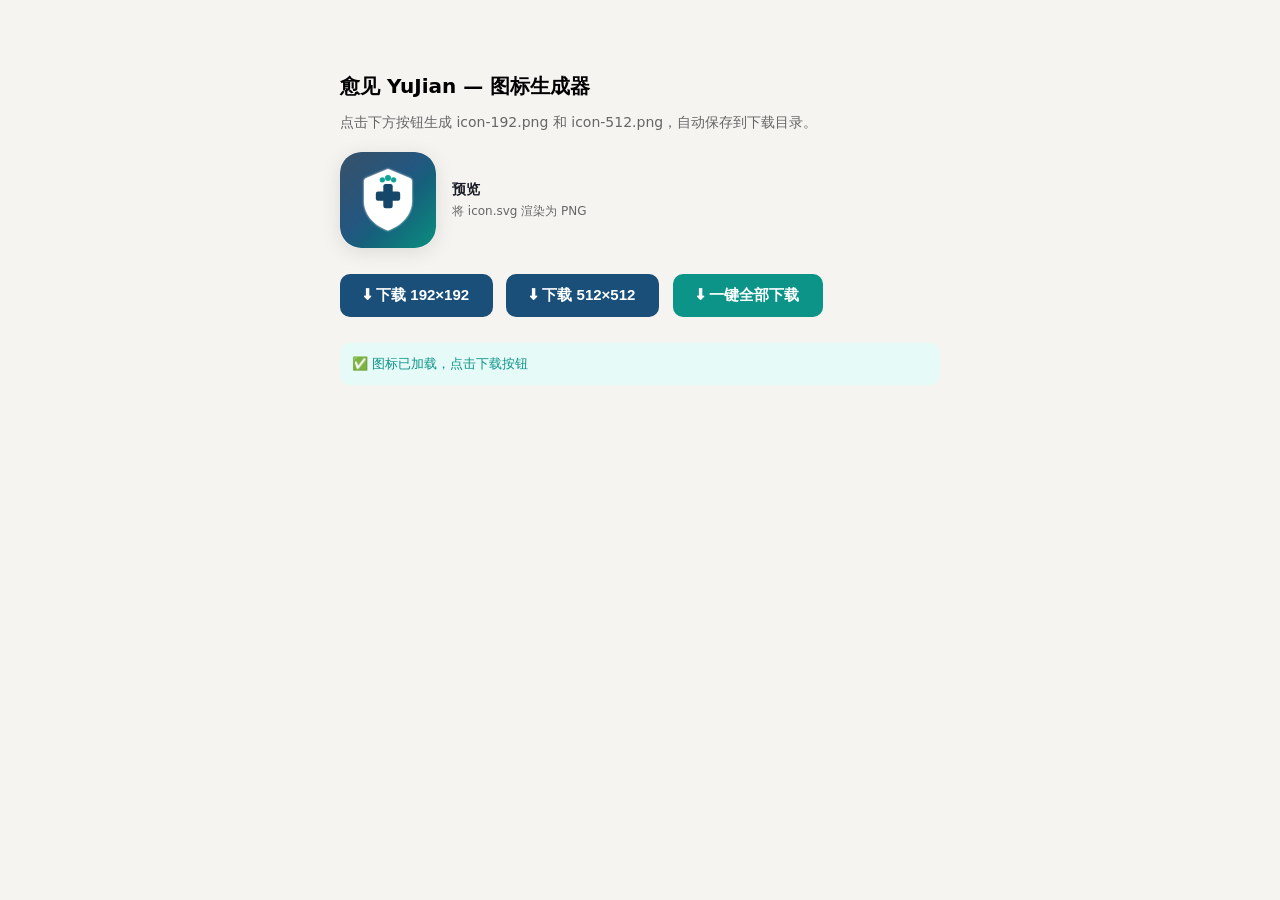
<file: generate-icons.html>
<!DOCTYPE html>
<html lang="zh-CN">
<head>
  <meta charset="UTF-8">
  <title>愈见 图标生成器</title>
  <style>
    body { font-family: system-ui, sans-serif; max-width: 600px; margin: 40px auto; padding: 20px; background: #F6F4F1; }
    h1 { font-size: 20px; margin-bottom: 8px; }
    p { color: #666; font-size: 14px; margin-bottom: 20px; }
    .btn { display: inline-block; padding: 12px 24px; background: #1A4F7A; color: #fff; border: none; border-radius: 10px; cursor: pointer; font-size: 15px; font-weight: 600; margin: 6px 8px 6px 0; }
    .btn:hover { background: #2563EB; }
    .preview { display: flex; gap: 16px; align-items: center; margin: 20px 0; }
    .preview img { width: 96px; height: 96px; border-radius: 20px; box-shadow: 0 4px 20px rgba(0,0,0,0.1); }
    .status { padding: 12px; border-radius: 10px; margin-top: 16px; font-size: 13px; }
    .status.success { background: #E6FAF7; color: #0D9488; }
    .status.info { background: #EEF4FF; color: #2563EB; }
    canvas { display: none; }
  </style>
</head>
<body>
  <h1>愈见 YuJian — 图标生成器</h1>
  <p>点击下方按钮生成 icon-192.png 和 icon-512.png，自动保存到下载目录。</p>
  <div class="preview">
    <img id="preview-img" alt="preview">
    <div>
      <p style="margin:0;font-weight:600;color:#1A1D28">预览</p>
      <p style="margin:4px 0 0;font-size:12px">将 icon.svg 渲染为 PNG</p>
    </div>
  </div>
  <div>
    <button class="btn" onclick="generatePNG(192)">⬇ 下载 192×192</button>
    <button class="btn" onclick="generatePNG(512)">⬇ 下载 512×512</button>
    <button class="btn" onclick="generateAll()" style="background:#0D9488">⬇ 一键全部下载</button>
  </div>
  <div id="status" class="status info" style="margin-top:20px">准备就绪，点击下载按钮开始生成</div>
  <canvas id="canvas-192" width="192" height="192"></canvas>
  <canvas id="canvas-512" width="512" height="512"></canvas>

  <script>
    // 直接内嵌 SVG 为 data URL，避免 file:// 协议跨域限制
    const svgData = `<svg xmlns="http://www.w3.org/2000/svg" viewBox="0 0 1024 1024">
  <defs>
    <linearGradient id="bg" x1="0" y1="0" x2="1" y2="1">
      <stop offset="0%" stop-color="#0C2D4A"/>
      <stop offset="45%" stop-color="#1A4F7A"/>
      <stop offset="100%" stop-color="#0A8F7F"/>
    </linearGradient>
    <linearGradient id="shine" x1="0" y1="0" x2="0.6" y2="0.6">
      <stop offset="0%" stop-color="#fff" stop-opacity="0.18"/>
      <stop offset="100%" stop-color="#fff" stop-opacity="0"/>
    </linearGradient>
    <filter id="glow">
      <feGaussianBlur stdDeviation="12" result="blur"/>
      <feMerge><feMergeNode in="blur"/><feMergeNode in="SourceGraphic"/></feMerge>
    </filter>
  </defs>
  <rect width="1024" height="1024" rx="228" fill="url(#bg)"/>
  <rect width="1024" height="1024" rx="228" fill="url(#shine)"/>
  <path d="M512 180 L748 280 C760 285 768 298 768 312 L768 520 C768 668 660 786 512 836 C364 786 256 668 256 520 L256 312 C256 298 264 285 276 280 Z" fill="#fff" filter="url(#glow)"/>
  <rect x="462" y="340" width="100" height="260" rx="24" fill="#14476A"/>
  <rect x="382" y="420" width="260" height="100" rx="24" fill="#14476A"/>
  <circle cx="452" cy="296" r="28" fill="#0FA594"/>
  <circle cx="512" cy="276" r="32" fill="#0FA594"/>
  <circle cx="572" cy="296" r="28" fill="#0FA594"/>
</svg>`;

    const dataUrl = 'data:image/svg+xml;charset=utf-8,' + encodeURIComponent(svgData);
    const statusEl = document.getElementById('status');
    const previewImg = document.getElementById('preview-img');
    const img = new Image();
    let ready = false;

    img.onload = () => {
      previewImg.src = dataUrl;
      ready = true;
      statusEl.textContent = '✅ 图标已加载，点击下载按钮';
      statusEl.className = 'status success';
    };

    img.onerror = () => {
      statusEl.textContent = '❌ 图标加载失败';
    };

    img.src = dataUrl;

    async function generatePNG(size) {
      if (!ready) { statusEl.textContent = '❌ 图标未加载，请刷新'; return; }
      const canvas = document.getElementById(`canvas-${size}`);
      const ctx = canvas.getContext('2d');
      ctx.clearRect(0, 0, size, size);
      ctx.drawImage(img, 0, 0, size, size);

      return new Promise((resolve) => {
        canvas.toBlob((blob) => {
          const url = URL.createObjectURL(blob);
          const a = document.createElement('a');
          a.href = url;
          a.download = `icon-${size}.png`;
          document.body.appendChild(a);
          a.click();
          document.body.removeChild(a);
          URL.revokeObjectURL(url);
          statusEl.textContent = `✅ icon-${size}.png 已下载`;
          statusEl.className = 'status success';
          resolve();
        }, 'image/png');
      });
    }

    async function generateAll() {
      if (!ready) { statusEl.textContent = '❌ 图标未加载，请刷新'; return; }
      statusEl.textContent = '⏳ 正在生成...';
      await generatePNG(192);
      await new Promise(r => setTimeout(r, 800));
      await generatePNG(512);
      statusEl.textContent = '✅ 全部下载完成！请将 PNG 文件移动到 app/ 目录';
      statusEl.className = 'status success';
    }
  </script>
</body>
</html>
</file>
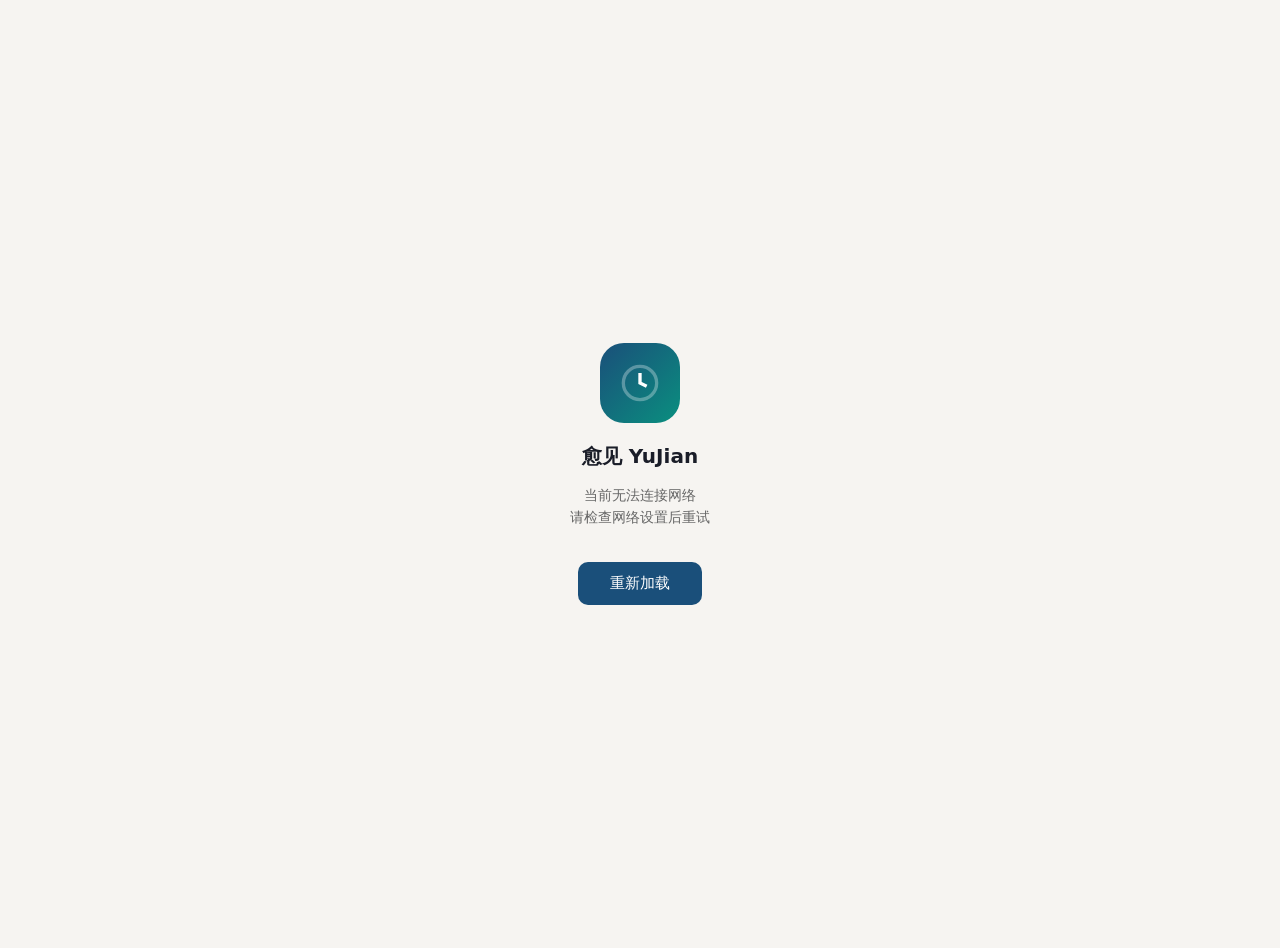
<file: offline.html>
<!DOCTYPE html>
<html lang="zh-CN">
<head>
  <meta charset="UTF-8">
  <meta name="viewport" content="width=device-width, initial-scale=1.0">
  <title>愈见 - 离线中</title>
  <style>
    body { font-family: system-ui, -apple-system, sans-serif; background: #F6F4F1; display: flex; align-items: center; justify-content: center; min-height: 100vh; margin: 0; padding: 24px; }
    .card { text-align: center; max-width: 320px; }
    .icon { width: 80px; height: 80px; border-radius: 24px; background: linear-gradient(135deg, #1A4F7A, #0A8F7F); margin: 0 auto 20px; display: flex; align-items: center; justify-content: center; }
    h1 { font-size: 20px; color: #1A1D28; margin: 0 0 8px; }
    p { color: #666; font-size: 14px; line-height: 1.6; }
    button { margin-top: 20px; padding: 12px 32px; background: #1A4F7A; color: #fff; border: none; border-radius: 10px; font-size: 15px; cursor: pointer; }
  </style>
</head>
<body>
  <div class="card">
    <div class="icon">
      <svg width="40" height="40" viewBox="0 0 24 24" fill="none" stroke="#fff" stroke-width="2"><path d="M12 2C6.48 2 2 6.48 2 12s4.48 10 10 10 10-4.48 10-10S17.52 2 12 2z" opacity="0.3"/><path d="M12 6v6l4 2"/></svg>
    </div>
    <h1>愈见 YuJian</h1>
    <p>当前无法连接网络<br>请检查网络设置后重试</p>
    <button onclick="location.reload()">重新加载</button>
  </div>
</body>
</html>
</file>
